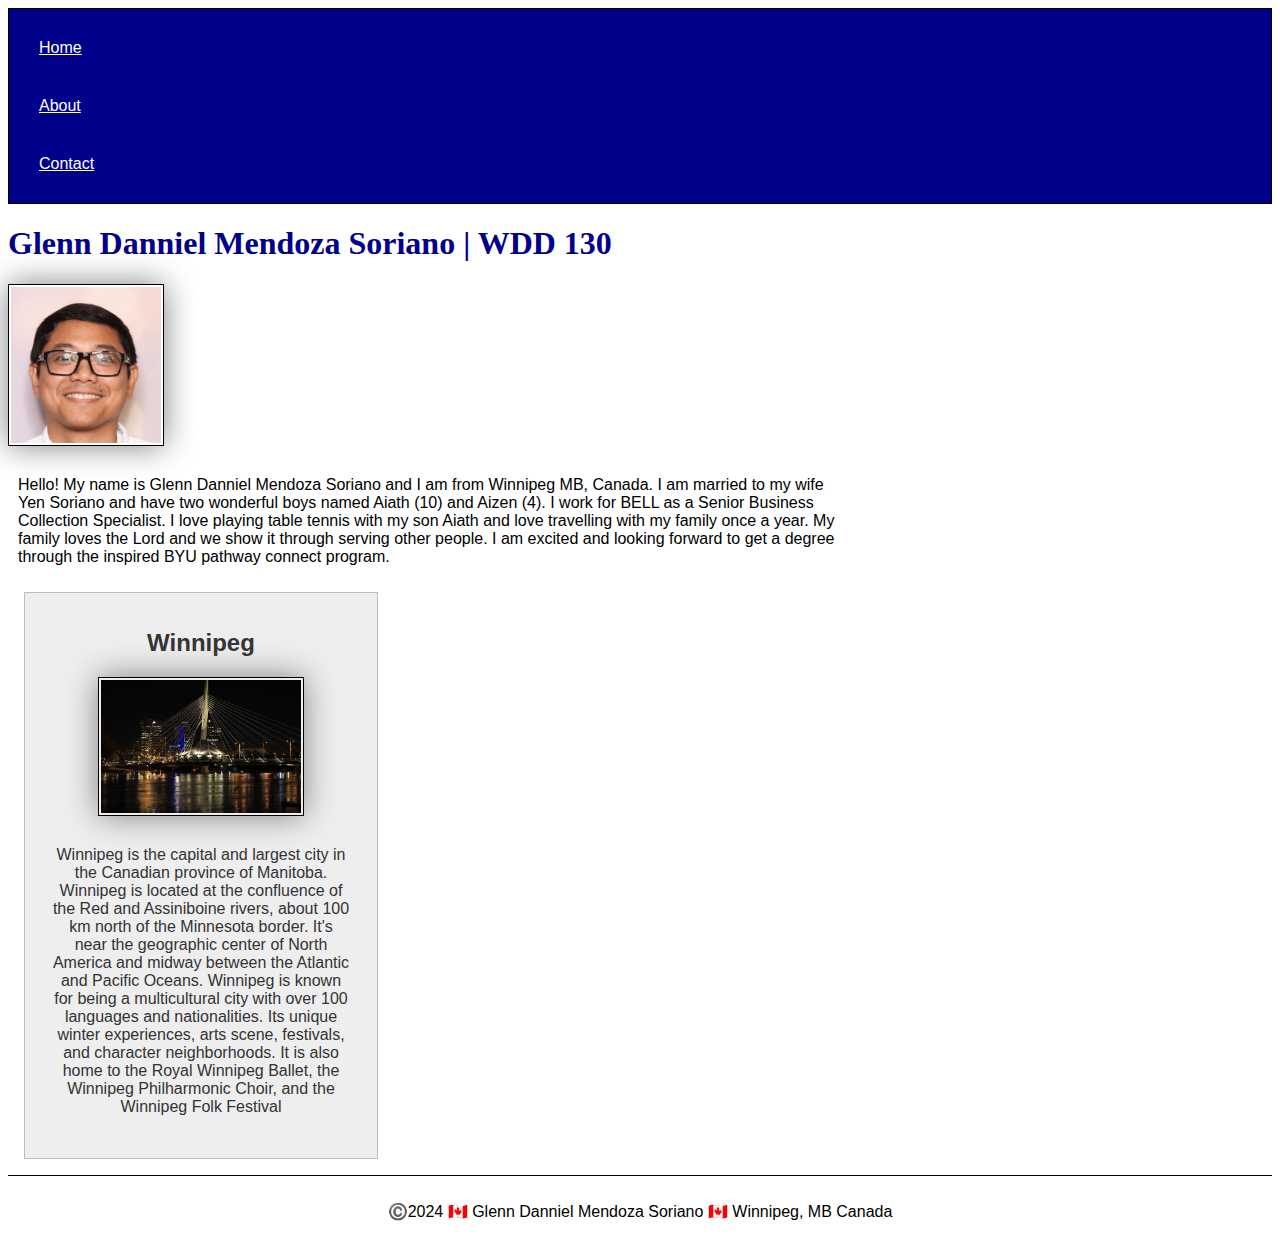
<file: index.html>
<!DOCTYPE html>
<html lang="en-US">
  <head>
    <meta charset="utf-8">
    <meta name="viewport" content="width=device-width,initial-scale=1.0">
    <title>Glenn Danniel Mendoza Soriano | WDD 130</title>
    <meta name="description" content="Glenn Danniel Mendoza Soriano's BYU-Idaho WDD 130 course home page.">
    <meta name="author" content="Glenn Danniel Mendoza Soriano">
    <link rel="stylesheet" href="styles/styles.css">
  </head>
  <body>
    <header>
    <nav>
        <a href="#">Home</a>
        <a href="#">About</a>
        <a href="#">Contact</a>
        
      </nav>
    </header>
    <main>
      <h1>Glenn Danniel Mendoza Soriano | WDD 130</h1>
      <img src="images/profile.jpg" alt="Hello, my name is Glenn Danniel Mendoza Soriano" width="200">
      <p>Hello! My name is Glenn Danniel Mendoza Soriano and I am from Winnipeg MB, Canada. I am married to my wife Yen Soriano and have two wonderful boys named Aiath (10) and Aizen (4). I work for BELL as a Senior Business Collection Specialist. I love playing table tennis with my son Aiath and love travelling with my family once a year. My family loves the Lord and we show it through serving other people. I am excited and looking forward to get a degree through the inspired BYU pathway connect program. </p>
    </main>
    <aside>
      <h2>Winnipeg</h2>
      <img src="images/winnipeg.jpg" alt="Winnipeg landscape">
      <p>Winnipeg is the capital and largest city in the Canadian province of Manitoba. Winnipeg is located at the confluence of the Red and Assiniboine rivers, about 100 km north of the Minnesota border. It's near the geographic center of North America and midway between the Atlantic and Pacific Oceans. Winnipeg is known for being a multicultural city with over 100 languages and nationalities. Its unique winter experiences, arts scene, festivals, and character neighborhoods. It is also home to the Royal Winnipeg Ballet, the Winnipeg Philharmonic Choir, and the Winnipeg Folk Festival</p>
    </aside>
    <footer>
      <p>©️2024 🇨🇦 Glenn Danniel Mendoza Soriano 🇨🇦 Winnipeg, MB Canada</p>
    </footer>
  </body>  
</html>
</file>
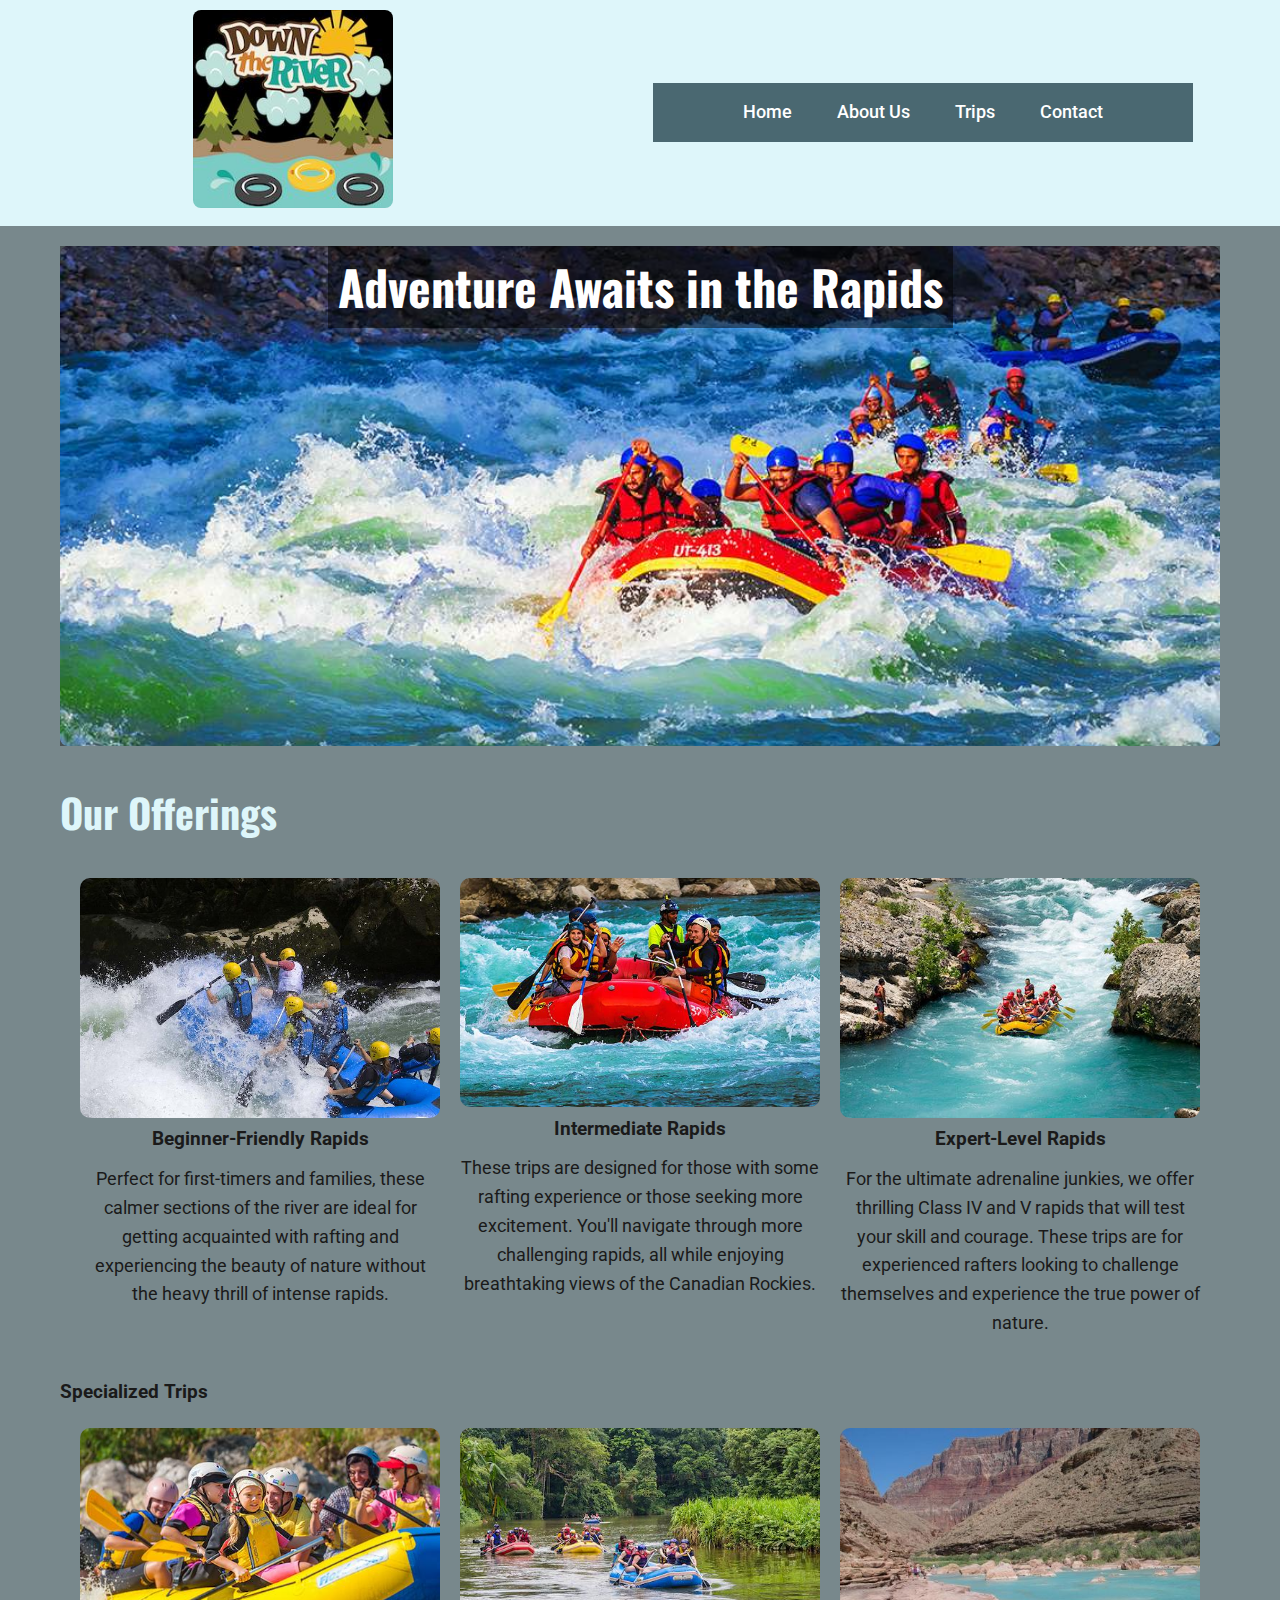
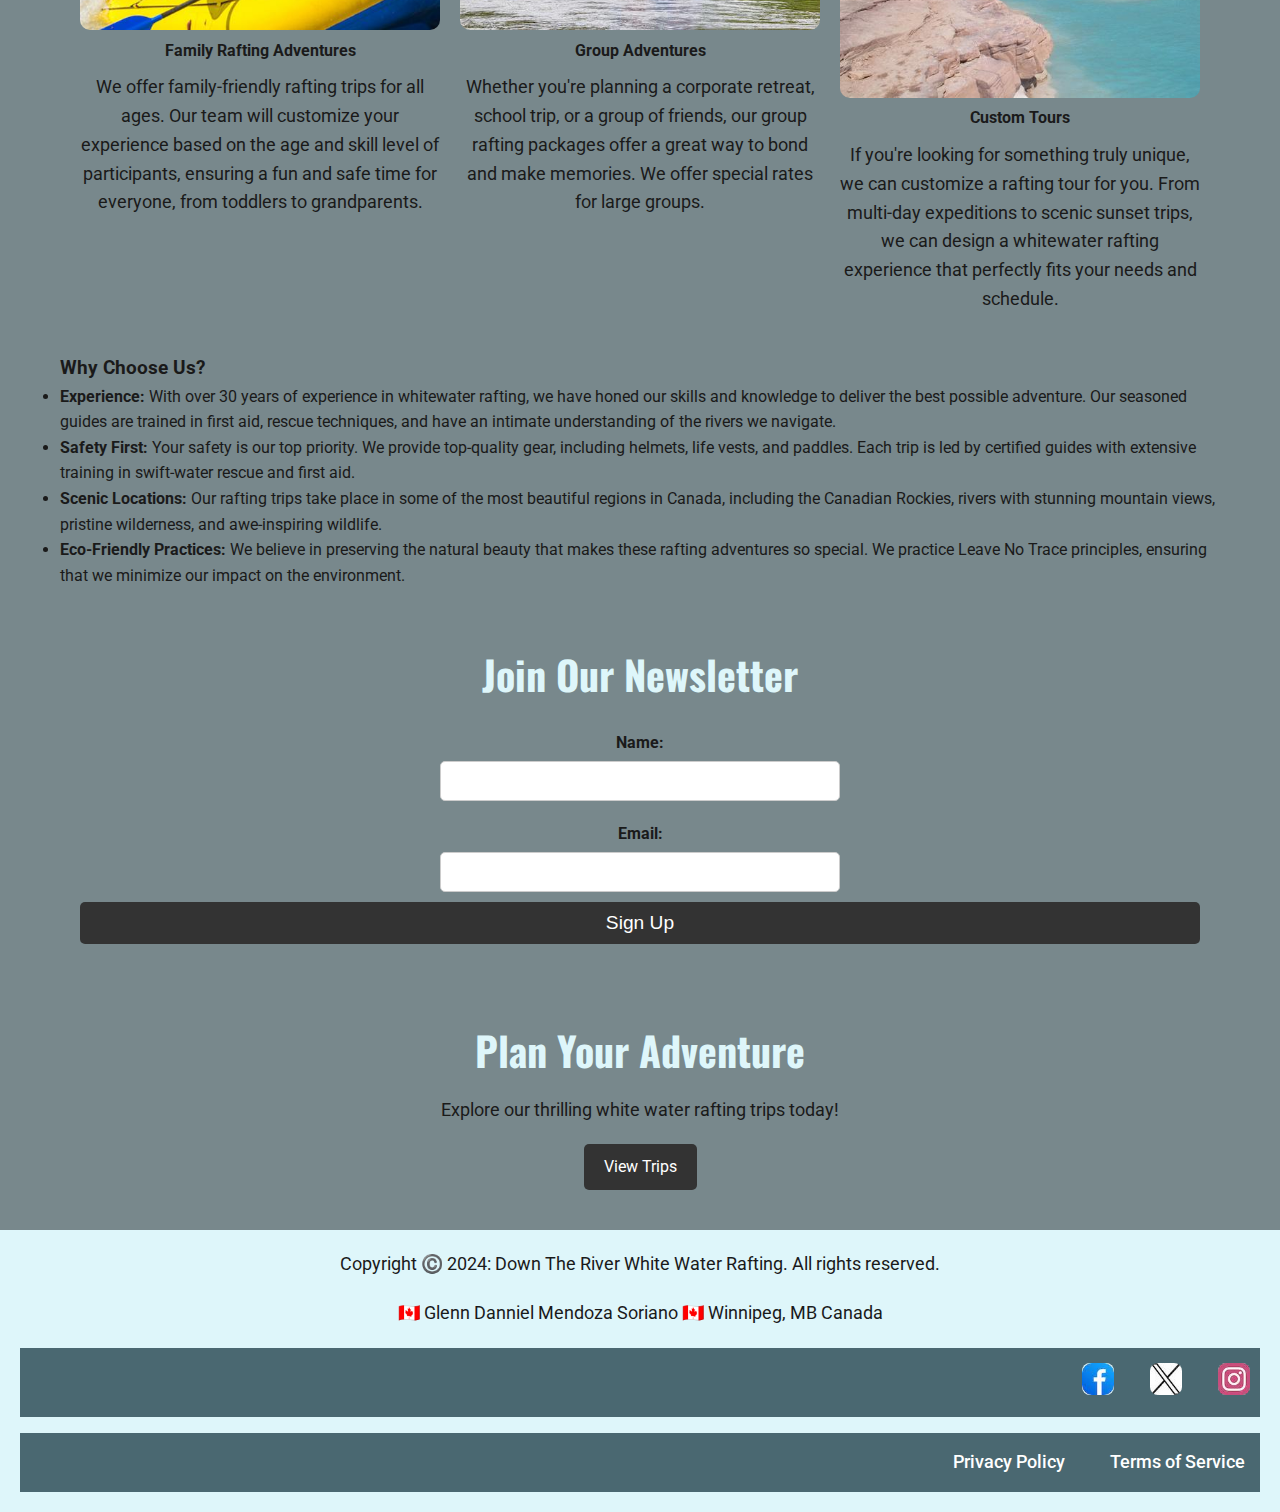
<file: wwr/index.html>
<!DOCTYPE html>
<html lang="en">
<head>
    <meta charset="UTF-8">
    <meta name="viewport" content="width=device-width, initial-scale=1.0">
    <title>White Water Rafting Adventures</title>
    <meta name="description" content="Whitewater Rafting Adventures in Winnipeg, Manitoba, Canadian Rockies. Experience one of lifess greatest adventures. Celebrating 30 Years in the Rockies..">
    <meta name="author" content="Glenn Danniel Mendoza Soriano">
    <link rel="stylesheet" href="styles/rafting.css"> 
    <link rel="preconnect" href="https://fonts.googleapis.com">
    <link rel="preconnect" href="https://fonts.gstatic.com" crossorigin>
    <link href="https://fonts.googleapis.com/css2?family=Oswald:wght@200..700&family=Roboto:wght@400;500&display=swap" rel="stylesheet">

</head>
<body>
  <header>
    
        <div class="logo-box">
            <img src="images/rafting.jpg" alt="Down The River White Water Rafting Logo" width="200">
          </div>
    
          <nav aria-label="Main navigation">
            <ul>
              <li><a href="index.html" aria-label="Go to Home Page">Home</a></li>
              <li><a href="about.html" aria-label="Learn more about Us">About Us</a></li>
              <li><a href="trips.html" aria-label="Explore our Rafting Trips">Trips</a></li>
              <li><a href="contact.html" aria-label="Contact Down the River Rafting">Contact</a></li>
            </ul>
            
          </nav>
  </header>

  <main>
    <div class="hero">
        <img src="images/hero-image.jpg" alt="background image">
          <h1>Adventure Awaits in the Rapids</h1>
        
    </div>

    <section class="offerings-grid">
        <h2>Our Offerings</h2>
        <div class="grid">
          <div class="grid-item">
            <img src="images/rafting-in-action.jpg" alt="Rafting in action">
            <h3>Beginner-Friendly Rapids</h3>
            <p>Perfect for first-timers and families, these calmer sections of the river are ideal for getting acquainted with rafting and experiencing the beauty of nature without the heavy thrill of intense rapids.</p>
          </div>
          <div class="grid-item">
            <img src="images/team-rafting.jpg" alt="Team Rafting">
            <h3>Intermediate Rapids</h3>
            <p>These trips are designed for those with some rafting experience or those seeking more excitement. You'll navigate through more challenging rapids, all while enjoying breathtaking views of the Canadian Rockies.</p>
          </div>
          <div class="grid-item">
            <img src="images/expert-rafting.jpg" alt="Expert rafting">
            <h3>Expert-Level Rapids</h3>
            <p>For the ultimate adrenaline junkies, we offer thrilling Class IV and V rapids that will test your skill and courage. These trips are for experienced rafters looking to challenge themselves and experience the true power of nature.</p>
          </div>
        </div>
  
        <h3>Specialized Trips</h3>
        <div class="grid">
          <div class="grid-item">
            <img src="images/family-rafting.jpg" alt="Family Rafting">
            <h4>Family Rafting Adventures</h4>
            <p>We offer family-friendly rafting trips for all ages. Our team will customize your experience based on the age and skill level of participants, ensuring a fun and safe time for everyone, from toddlers to grandparents.</p>
          </div>
          <div class="grid-item">
            <img src="images/group-rafting.jpg" alt="Group Rafting">
            <h4>Group Adventures</h4>
            <p>Whether you're planning a corporate retreat, school trip, or a group of friends, our group rafting packages offer a great way to bond and make memories. We offer special rates for large groups.</p>
          </div>
          <div class="grid-item">
            <img src="images/custom-tour.jpg" alt="Custom Tours">
            <h4>Custom Tours</h4>
            <p>If you're looking for something truly unique, we can customize a rafting tour for you. From multi-day expeditions to scenic sunset trips, we can design a whitewater rafting experience that perfectly fits your needs and schedule.</p>
          </div>
        </div>
  
        <h3>Why Choose Us?</h3>
        <ul>
          <li><strong>Experience:</strong> With over 30 years of experience in whitewater rafting, we have honed our skills and knowledge to deliver the best possible adventure. Our seasoned guides are trained in first aid, rescue techniques, and have an intimate understanding of the rivers we navigate.</li>
          <li><strong>Safety First:</strong> Your safety is our top priority. We provide top-quality gear, including helmets, life vests, and paddles. Each trip is led by certified guides with extensive training in swift-water rescue and first aid.</li>
          <li><strong>Scenic Locations:</strong> Our rafting trips take place in some of the most beautiful regions in Canada, including the Canadian Rockies, rivers with stunning mountain views, pristine wilderness, and awe-inspiring wildlife.</li>
          <li><strong>Eco-Friendly Practices:</strong> We believe in preserving the natural beauty that makes these rafting adventures so special. We practice Leave No Trace principles, ensuring that we minimize our impact on the environment.</li>
        </ul>
    </section>

    <!-- Newsletter Signup Form -->
    <section class="newsletter">
      <h2>Join Our Newsletter</h2>
      <form action="#" method="post">
        <label for="name">Name:</label>
        <input type="text" id="name" name="name" required>
        
        <label for="email">Email:</label>
        <input type="email" id="email" name="email" required>
        
        <button type="submit">Sign Up</button>
      </form>
    </section>

    <!-- Call to Action -->
    <section class="call-to-action">
      <h2>Plan Your Adventure</h2>
      <p>Explore our thrilling white water rafting trips today!</p>
      <a href="trips.html" class="cta-button">View Trips</a>
    </section>

   
  </main>
  <footer>
    <p>Copyright ©️ 2024: Down The River White Water Rafting. All rights reserved.</p>
    <p>🇨🇦 Glenn Danniel Mendoza Soriano 🇨🇦 Winnipeg, MB Canada</p>
    <nav class="sociallinks">
        <a href="https://facebook.com" title="Visit our Facebook page">
            <img src="images/facebook.jpg" alt="Facebook Logo" aria-label="Facebook">
          </a>
          <a href="https://twitter.com" title="Visit our Twitter page">
            <img src="images/twitter.jpg" alt="Twitter Logo" aria-label="Twitter">
          </a>
          <a href="https://instagram.com" title="Visit our Instagram page">
            <img src="images/instagram.jpg" alt="Instagram Logo" aria-label="Instagram">
          </a>

    </nav>  
    <nav>
        <ul>
          <li><a href="privacy.html" aria-label="Privacy Policy">Privacy Policy</a></li>
          <li><a href="terms.html" aria-label="Terms of Service">Terms of Service</a></li>
        </ul>
    </nav>   
    
</footer> 
</body>
</html>
</file>
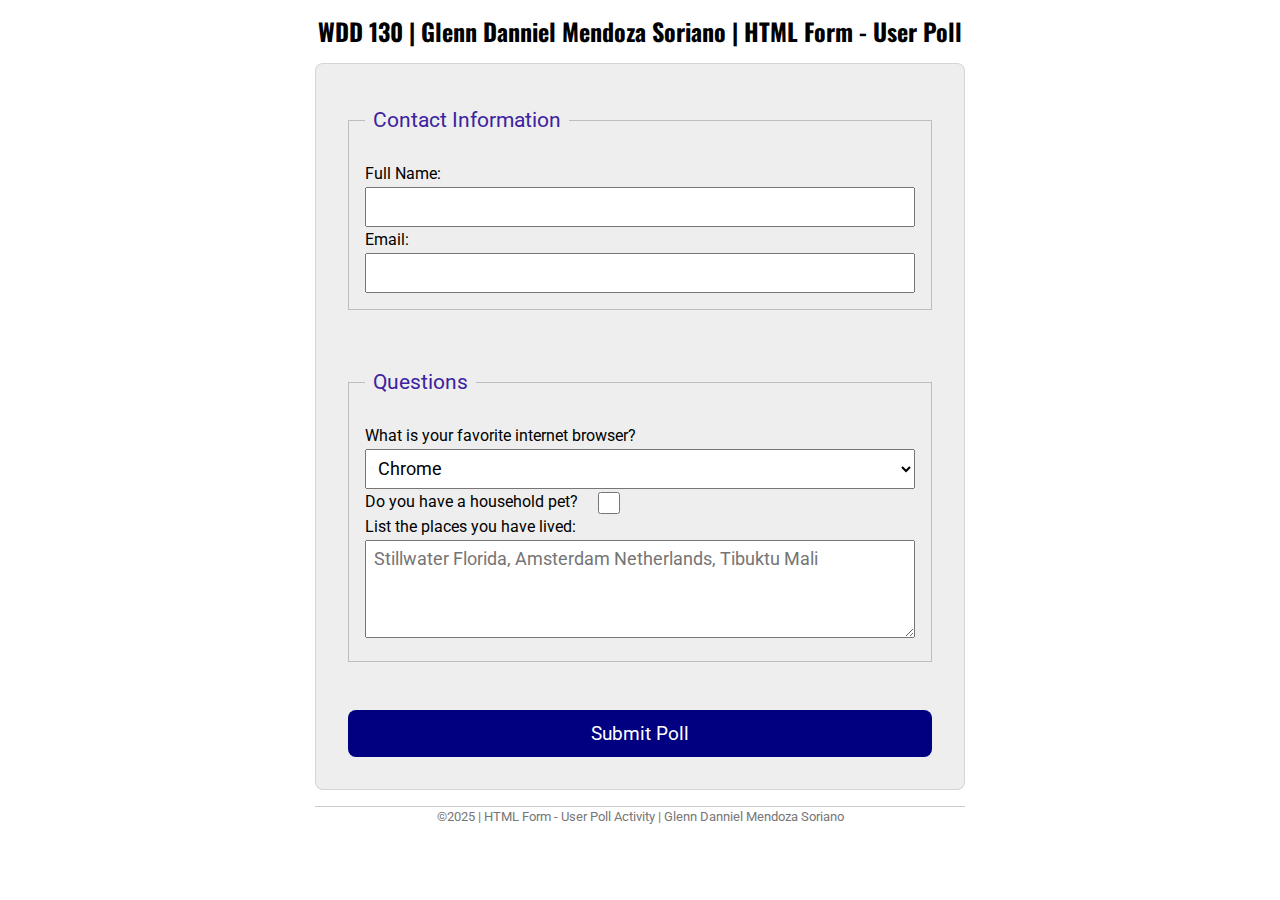
<file: week05/poll-form.html>
<!DOCTYPE html>
<html lang="en">
<head>
    <meta charset="UTF-8">
    <meta name="viewport" content="width=device-width, initial-scale=1.0">
    <title>WDD 130 | HTML Form - User Poll</title>
    <meta name="description" content="Glenn Danniel Mendoza Soriano's BYU-Idaho WDD 130 course Poll-Form.">
    <meta name="author" content="Glenn Danniel Mendoza Soriano">
    <link rel="stylesheet" href="styles/poll-form.css">
    <link rel="preconnect" href="https://fonts.googleapis.com">
    <link rel="preconnect" href="https://fonts.gstatic.com" crossorigin>
    <link href="https://fonts.googleapis.com/css2?family=Oswald:wght@200..700&family=Roboto:wght@400;500&display=swap" rel="stylesheet">
</head>
<body>
<header>
  <h1>WDD 130 | Glenn Danniel Mendoza Soriano | HTML Form - User Poll</h1>
</header>
<main>
  <form>
    <fieldset>
      <legend>Contact Information</legend>
      <!-- form elements will go here -->
      
      <div class="form-column1">
       <label for="fullname">Full Name:</label>
       <input type="text" id="fullname" name="fullname">
      </div>  

      <div class="form-column2">
       <label for="useremail">Email:</label>
       <input type="email" id="useremail" name="useremail">
      </div> 
      
    </fieldset>
    <fieldset>
      <legend>Questions</legend>
      <!-- form elements will go here -->
      <div class="form-column1">
       <label for="browser">What is your favorite internet browser?</label>
        <select id="browser" name="browser">
         <option value="chrome">Chrome</option>
         <option value="firefox">Firefox</option>
         <option value="safari">Safari</option>
         <option value="edge">Edge</option>
         <option value="brave">Brave</option>
         <option value="other">Other</option>
        </select>
      </div>
    
     <div class="form-column1">  
      <label for="pet">Do you have a household pet?</label>
      <input type="checkbox" id="pet" name="pet">
     </div> 
     <div class="form-column1">
      <label for="feedback">List the places you have lived:</label>
      <textarea id="feedback" name="feedback" rows="4" placeholder="Stillwater Florida, Amsterdam Netherlands, Tibuktu Mali"></textarea>
     </div>
    </fieldset>
    <button type="submit">Submit Poll</button>
  </form>
</main>

<footer>
  <p>©2025 | HTML Form - User Poll Activity | Glenn Danniel Mendoza Soriano</p>
</footer>
</body>
</html>
</file>
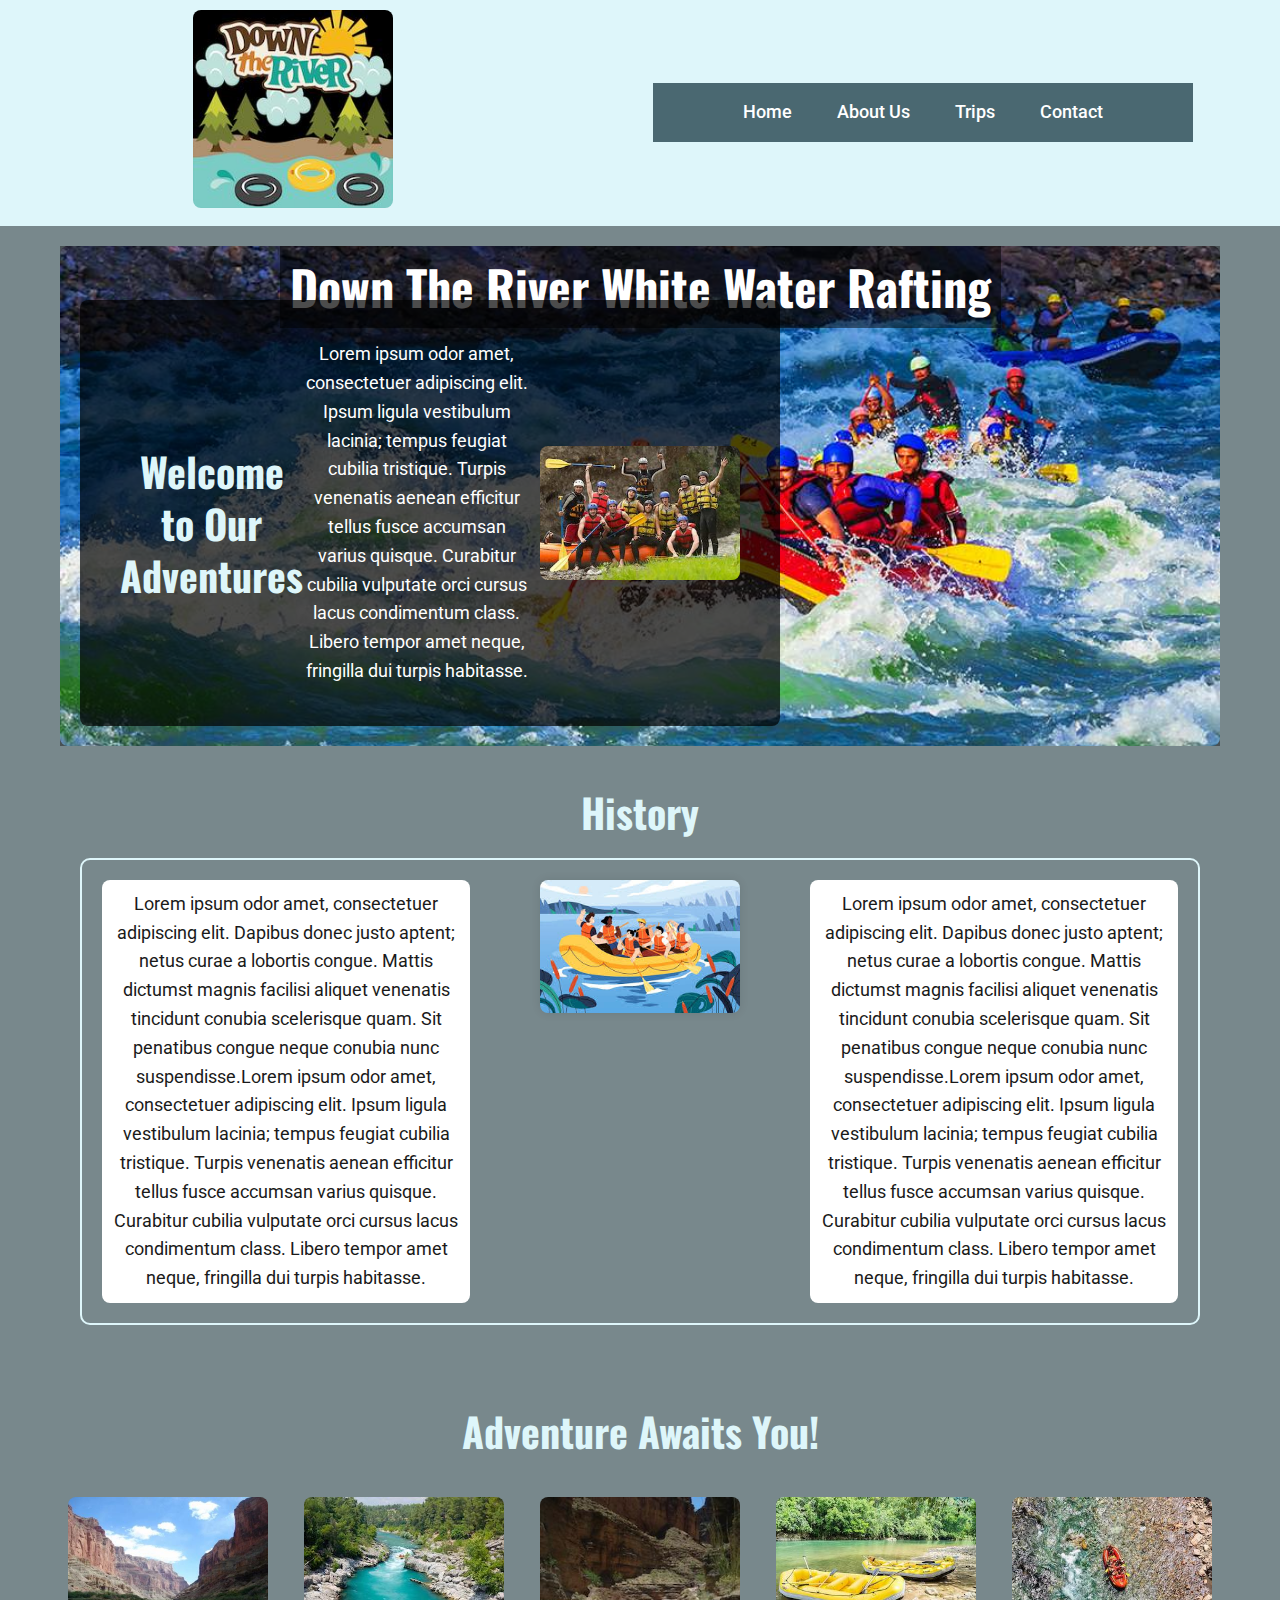
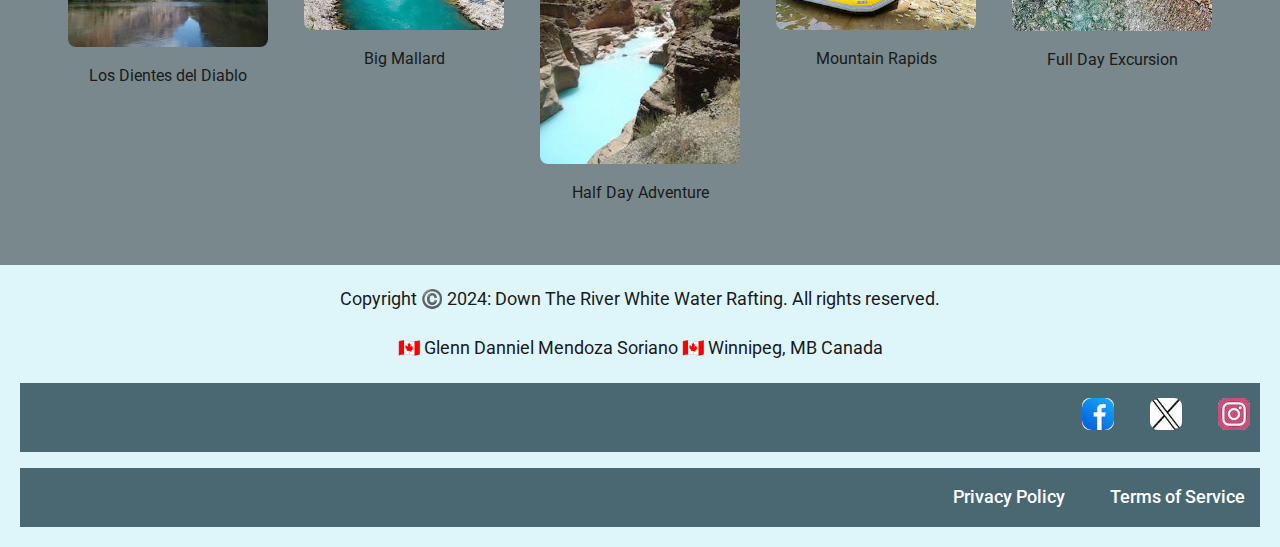
<file: wwr/about.html>
<!DOCTYPE html>
<html lang="en">
<head>
    <meta charset="UTF-8">
    <meta name="viewport" content="width=device-width, initial-scale=1.0">
    <title>About Us - Down the River White Water Rafting</title>
    <meta name="description" content="Learn about our history, adventures, and why 'Down The River White Water Rafting' offers unforgettable rafting experiences.">
    <meta name="author" content="Glenn Danniel Mendoza Soriano">
    <link rel="stylesheet" href="styles/rafting.css"> 
    <link rel="preconnect" href="https://fonts.googleapis.com">
    <link rel="preconnect" href="https://fonts.gstatic.com" crossorigin>
    <link href="https://fonts.googleapis.com/css2?family=Oswald:wght@200..700&family=Roboto:wght@400;500&display=swap" rel="stylesheet">
</head>
<body>
    <header>  
        <div class="logo-box">
          <img src="images/rafting.jpg" alt="Logo" width="200">
        </div>
  
        <nav aria-label="Main navigation">
          <ul>
            <li><a href="index.html">Home</a></li>
            <li><a href="about.html">About Us</a></li>
            <li><a href="trips.html">Trips</a></li>
            <li><a href="contact.html">Contact</a></li>
          </ul>
          
        </nav>
    </header>
    <main>
        <div class="hero">
          <img src="images/hero-image.jpg" alt="background image">
          <h1>Down The River White Water Rafting</h1>
          <article>
            <h2>Welcome to Our Adventures</h2>  
            <p>Lorem ipsum odor amet, consectetuer adipiscing elit. Ipsum ligula vestibulum lacinia; tempus feugiat cubilia tristique. Turpis venenatis aenean efficitur tellus fusce accumsan varius quisque. Curabitur cubilia vulputate orci cursus lacus condimentum class. Libero tempor amet neque, fringilla dui turpis habitasse.</p>
            <img src="images/happy-client.jpg" alt="Happy client enjoying a rafting adventure" width="200">

          </article>
        </div>
        <section class="history">
          <h2>History</h2>
          <div class="history-content">
              <p>Lorem ipsum odor amet, consectetuer adipiscing elit. Dapibus donec justo aptent; netus curae a lobortis congue. Mattis dictumst magnis facilisi aliquet venenatis tincidunt conubia scelerisque quam. Sit penatibus congue neque conubia nunc suspendisse.Lorem ipsum odor amet, consectetuer adipiscing elit. Ipsum ligula vestibulum lacinia; tempus feugiat cubilia tristique. Turpis venenatis aenean efficitur tellus fusce accumsan varius quisque. Curabitur cubilia vulputate orci cursus lacus condimentum class. Libero tempor amet neque, fringilla dui turpis habitasse.</p>
              <figure>
                <img src="images/rafting-history.jpg" alt="history" width="200" >
              </figure>

              <p>Lorem ipsum odor amet, consectetuer adipiscing elit. Dapibus donec justo aptent; netus curae a lobortis congue. Mattis dictumst magnis facilisi aliquet venenatis tincidunt conubia scelerisque quam. Sit penatibus congue neque conubia nunc suspendisse.Lorem ipsum odor amet, consectetuer adipiscing elit. Ipsum ligula vestibulum lacinia; tempus feugiat cubilia tristique. Turpis venenatis aenean efficitur tellus fusce accumsan varius quisque. Curabitur cubilia vulputate orci cursus lacus condimentum class. Libero tempor amet neque, fringilla dui turpis habitasse.</p>
          </div>

        </section>
        <section class="adventure">
          <h2>Adventure Awaits You!</h2>
          <figure>
              <img src="images/wwr1.jpg" alt="Rafting on a wild river" width="200" >
              <figcaption>Los Dientes del Diablo</figcaption>
          </figure>
          <figure>
              <img src="images/wwr2.jpg" alt="Group rafting through rapids" width="200" >
              <figcaption>Big Mallard</figcaption>
          </figure>
          <figure>
              <img src="images/wwr3.jpg" alt="Rafting team working together" width="200" >
              <figcaption>Half Day Adventure</figcaption>
          </figure>
          <figure>
              <img src="images/wwr4.jpg" alt="Rafting in the mountains" width="200" >
              <figcaption>Mountain Rapids</figcaption>
          </figure>
          <figure>
              <img src="images/wwr5.jpg" alt="White water rafting group photo" width="200" >
              <figcaption>Full Day Excursion</figcaption>
          </figure>
      </section>
    </main>
    <footer>
        <p>Copyright ©️ 2024: Down The River White Water Rafting. All rights reserved.</p>
        <p>🇨🇦 Glenn Danniel Mendoza Soriano 🇨🇦 Winnipeg, MB Canada</p>
        <nav class="sociallinks">
          <a href="https://facebook.com" title="Visit our Facebook page">
            <img src="images/facebook.jpg" alt="Facebook Logo" aria-label="Facebook">
          </a>
          <a href="https://twitter.com" title="Visit our Twitter page">
            <img src="images/twitter.jpg" alt="Twitter Logo" aria-label="Twitter">
          </a>
          <a href="https://instagram.com" title="Visit our Instagram page">
            <img src="images/instagram.jpg" alt="Instagram Logo" aria-label="Instagram">
          </a>
        </nav>    
        <nav>
          <ul>
            <li><a href="privacy.html" aria-label="Privacy Policy">Privacy Policy</a></li>
            <li><a href="terms.html" aria-label="Terms of Service">Terms of Service</a></li>
          </ul>
      </nav> 
    </footer> 
</body>
</html>
</file>
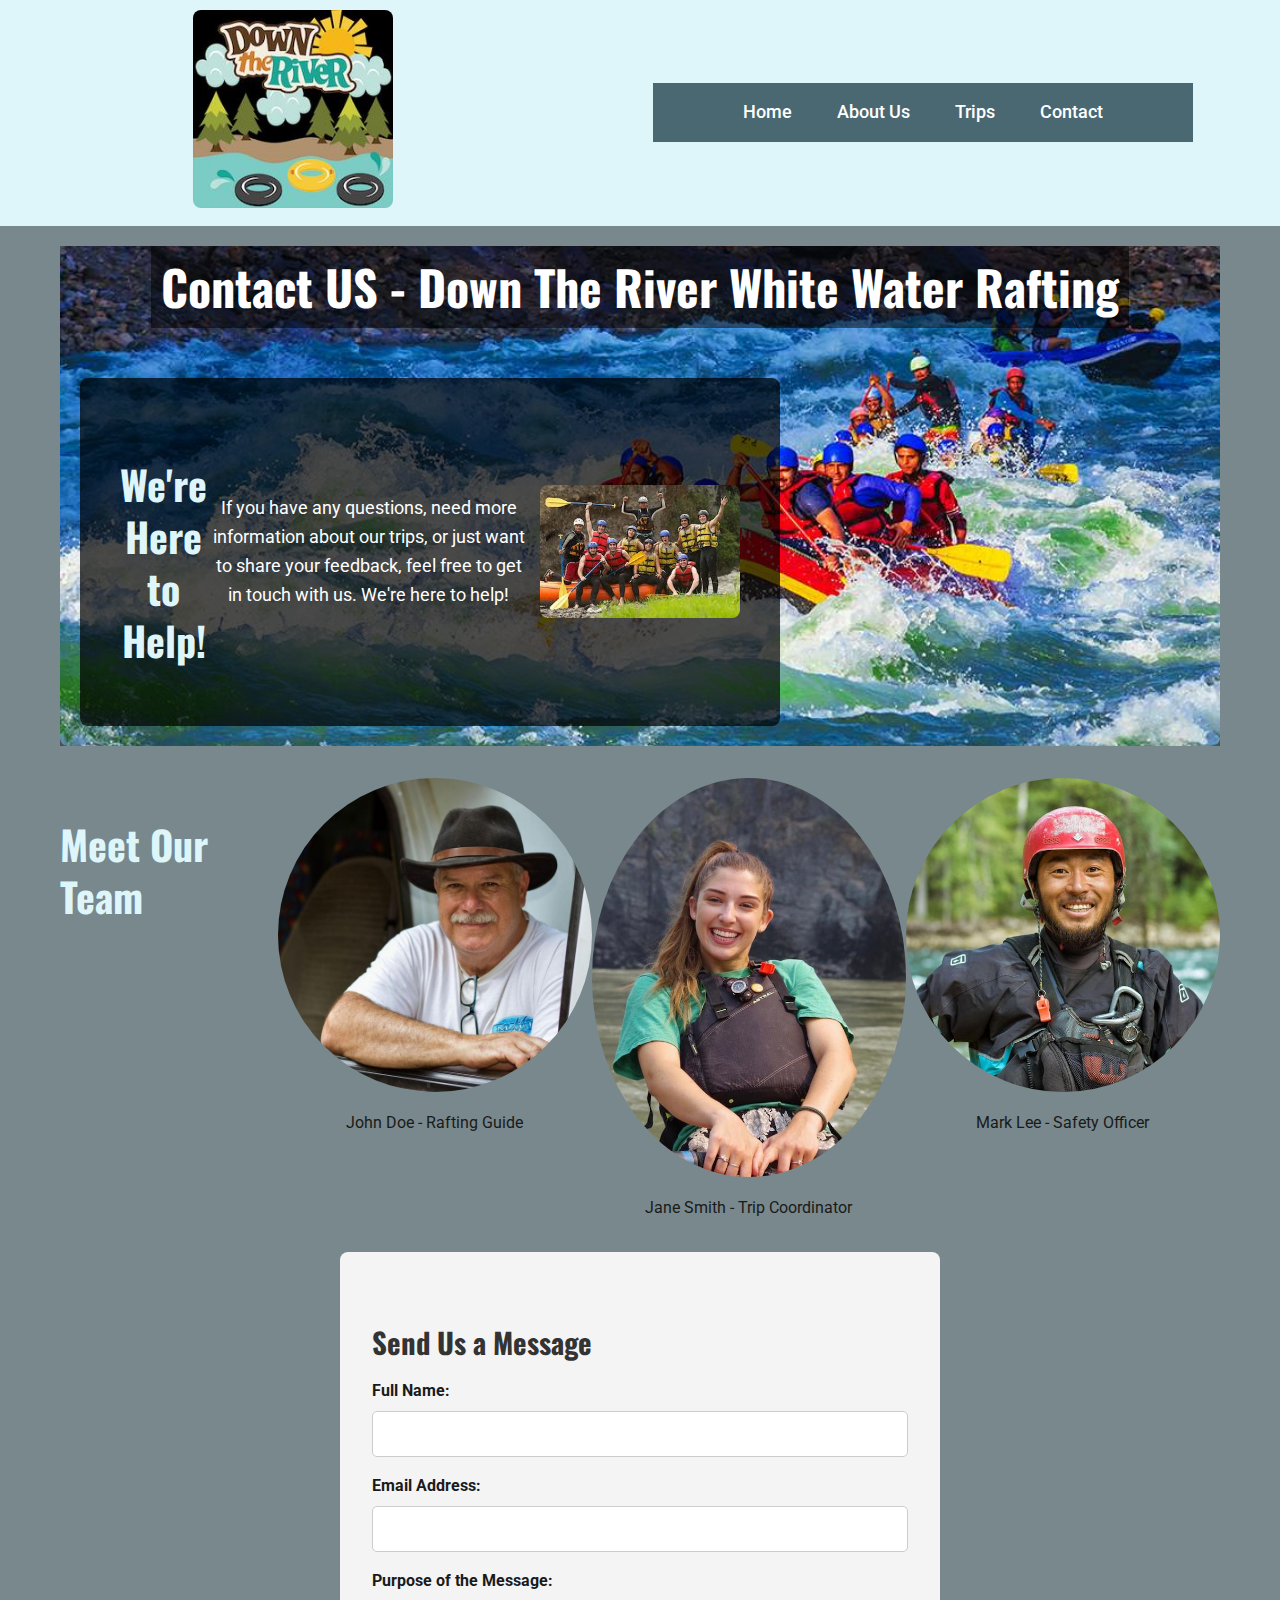
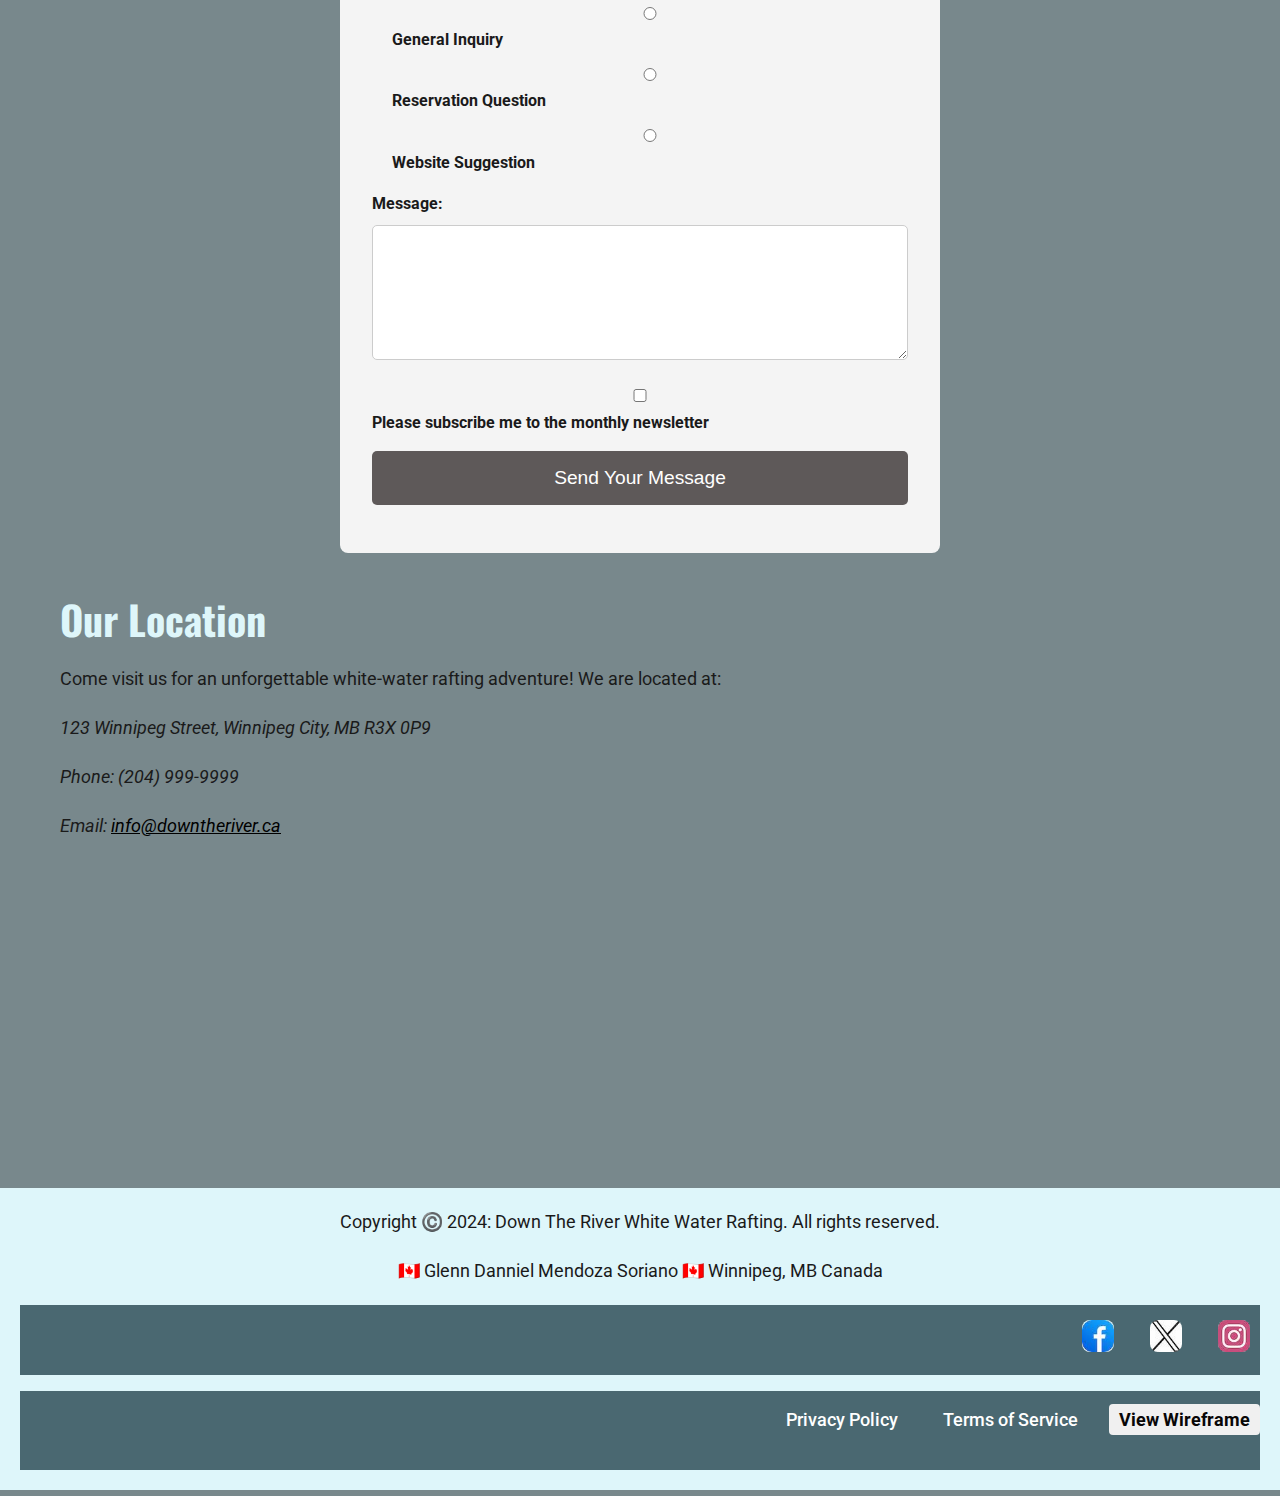
<file: wwr/contact.html>
<!DOCTYPE html>
<html lang="en">
<head>
    <meta charset="UTF-8">
    <meta name="viewport" content="width=device-width, initial-scale=1.0">
    <title>Contact Us - Down the River White Water Rafting</title>
    <meta name="description" content="Get in touch with us! We'd love to hear from you. Reach out for inquiries, support, or feedback. Our team is here to assist you with any questions or concerns you may have.">
    <meta name="author" content="Glenn Danniel Mendoza Soriano">
    <link rel="stylesheet" href="styles/rafting.css"> 
    <link rel="preconnect" href="https://fonts.googleapis.com">
    <link rel="preconnect" href="https://fonts.gstatic.com" crossorigin>
    <link href="https://fonts.googleapis.com/css2?family=Oswald:wght@200..700&family=Roboto:wght@400;500&display=swap" rel="stylesheet">
    
</head>
<body>
    <header>  
        <div class="logo-box">
          <img src="images/rafting.jpg" alt="Logo" width="200">
        </div>
  
        <nav aria-label="Main navigation">
          <ul>
            <li><a href="index.html" aria-label="Go to Home Page">Home</a></li>
            <li><a href="about.html" aria-label="Learn more about Us">About Us</a></li>
            <li><a href="trips.html" aria-label="Explore our Rafting Trips">Trips</a></li>
            <li><a href="contact.html" aria-label="Contact Down the River Rafting">Contact</a></li>
          </ul>
          
        </nav>
    </header>
    <main>
        <div class="hero">
          <img src="images/hero-image.jpg" alt="background image">
            <h1>Contact US - Down The River White Water Rafting</h1>
          <article>
            <h2>We're Here to Help!</h2> 
            <p>If you have any questions, need more information about our trips, or just want to share your feedback, feel free to get in touch with us. We're here to help!</p>
            <img src="images/happy-client.jpg" alt="Happy client enjoying a rafting adventure" width="200">

          </article>
        </div>
        
        <section class="employee-profiles">
          <h2>Meet Our Team</h2>
          <figure class="profile">
              <img src="images/employee1.jpg" alt="Employee 1">
              <figcaption>John Doe - Rafting Guide</figcaption>
          </figure>
          <figure class="profile">
              <img src="images/employee2.jpg" alt="Employee 2">
              <figcaption>Jane Smith - Trip Coordinator</figcaption>
          </figure>
          <figure class="profile">
              <img src="images/employee3.jpg" alt="Employee 3">
              <figcaption>Mark Lee - Safety Officer</figcaption>
          </figure>
        </section>

          <section class="contact-form">
            <h2>Send Us a Message</h2>
            <form action="submit_form.php" method="POST">
              <div class="form-item">
                <label for="name">Full Name:</label>
                <input type="text" id="name" name="name" required>
              </div>
              <div class="form-item">
                <label for="email">Email Address:</label>
                <input type="email" id="email" name="email" required>
              </div>
              <div class="form-item">
                <label>Purpose of the Message:</label>
                <ul class="radio-options">
                    <li>
                        <label for="general-inquiry">
                            <input type="radio" id="general-inquiry" name="purpose" value="General Inquiry" required> General Inquiry
                        </label>
                    </li>
                    <li>
                        <label for="reservation-question">
                            <input type="radio" id="reservation-question" name="purpose" value="Reservation Question" required> Reservation Question
                        </label>
                    </li>
                    <li>
                        <label for="website-suggestion">
                            <input type="radio" id="website-suggestion" name="purpose" value="Website Suggestion" required> Website Suggestion
                        </label>
                    </li>
                </ul>
              </div>  
                <div class="form-item">
                    <label for="message">Message:</label>
                    <textarea id="message" name="message" rows="6" required></textarea>
                </div>

              <!-- Newsletter Subscription Checkbox -->
                <div class="form-item">
                    <label for="newsletter">
                      <input type="checkbox" id="newsletter" name="newsletter"> Please subscribe me to the monthly newsletter
                    </label>
                </div>

              <!-- Submit Button -->
                <div class="form-item">
                    <button type="submit">Send Your Message</button>
                </div>
            </form>
          </section>
          
          <section class="our-location">
            <h2>Our Location</h2>
            <p>Come visit us for an unforgettable white-water rafting adventure! We are located at:</p>
            <address>
              <p>123 Winnipeg Street, Winnipeg City, MB R3X 0P9</p>
              <p>Phone: (204) 999-9999</p>
              <p>Email: <a href="mailto:info@downtheriver.ca">info@downtheriver.ca</a></p>
            </address>
            <div class="google-map">
              <iframe class="google-map" src="https://www.google.com/maps/embed?pb=..." width="400" height="300" allowfullscreen="" loading="lazy" referrerpolicy="no-referrer-when-downgrade"></iframe>
            </div>
          </section>
          
      
    </main>
    <footer>
        <p>Copyright ©️ 2024: Down The River White Water Rafting. All rights reserved.</p>
        <p>🇨🇦 Glenn Danniel Mendoza Soriano 🇨🇦 Winnipeg, MB Canada</p>
        <nav class="sociallinks">
          <a href="https://facebook.com" title="Visit our Facebook page">
            <img src="images/facebook.jpg" alt="Facebook Logo" aria-label="Facebook">
          </a>
          <a href="https://twitter.com" title="Visit our Twitter page">
            <img src="images/twitter.jpg" alt="Twitter Logo" aria-label="Twitter">
          </a>
          <a href="https://instagram.com" title="Visit our Instagram page">
            <img src="images/instagram.jpg" alt="Instagram Logo" aria-label="Instagram">
          </a>

        </nav>
        <nav>
          <ul>
            <li><a href="privacy.html" aria-label="Privacy Policy">Privacy Policy</a></li>
            <li><a href="terms.html" aria-label="Terms of Service">Terms of Service</a></li>
          </ul>
          <p><a href="https://app.moqups.com/eUjyzIKQ4bzkqepxFJ6AYld5UWC1yYFd/view/page/a9e7ee0de" target="_blank" rel="noopener noreferrer" class="wireframe-link">View Wireframe</a></p>
        </nav> 
            
    
      </footer> 
</body>
</html>
</file>
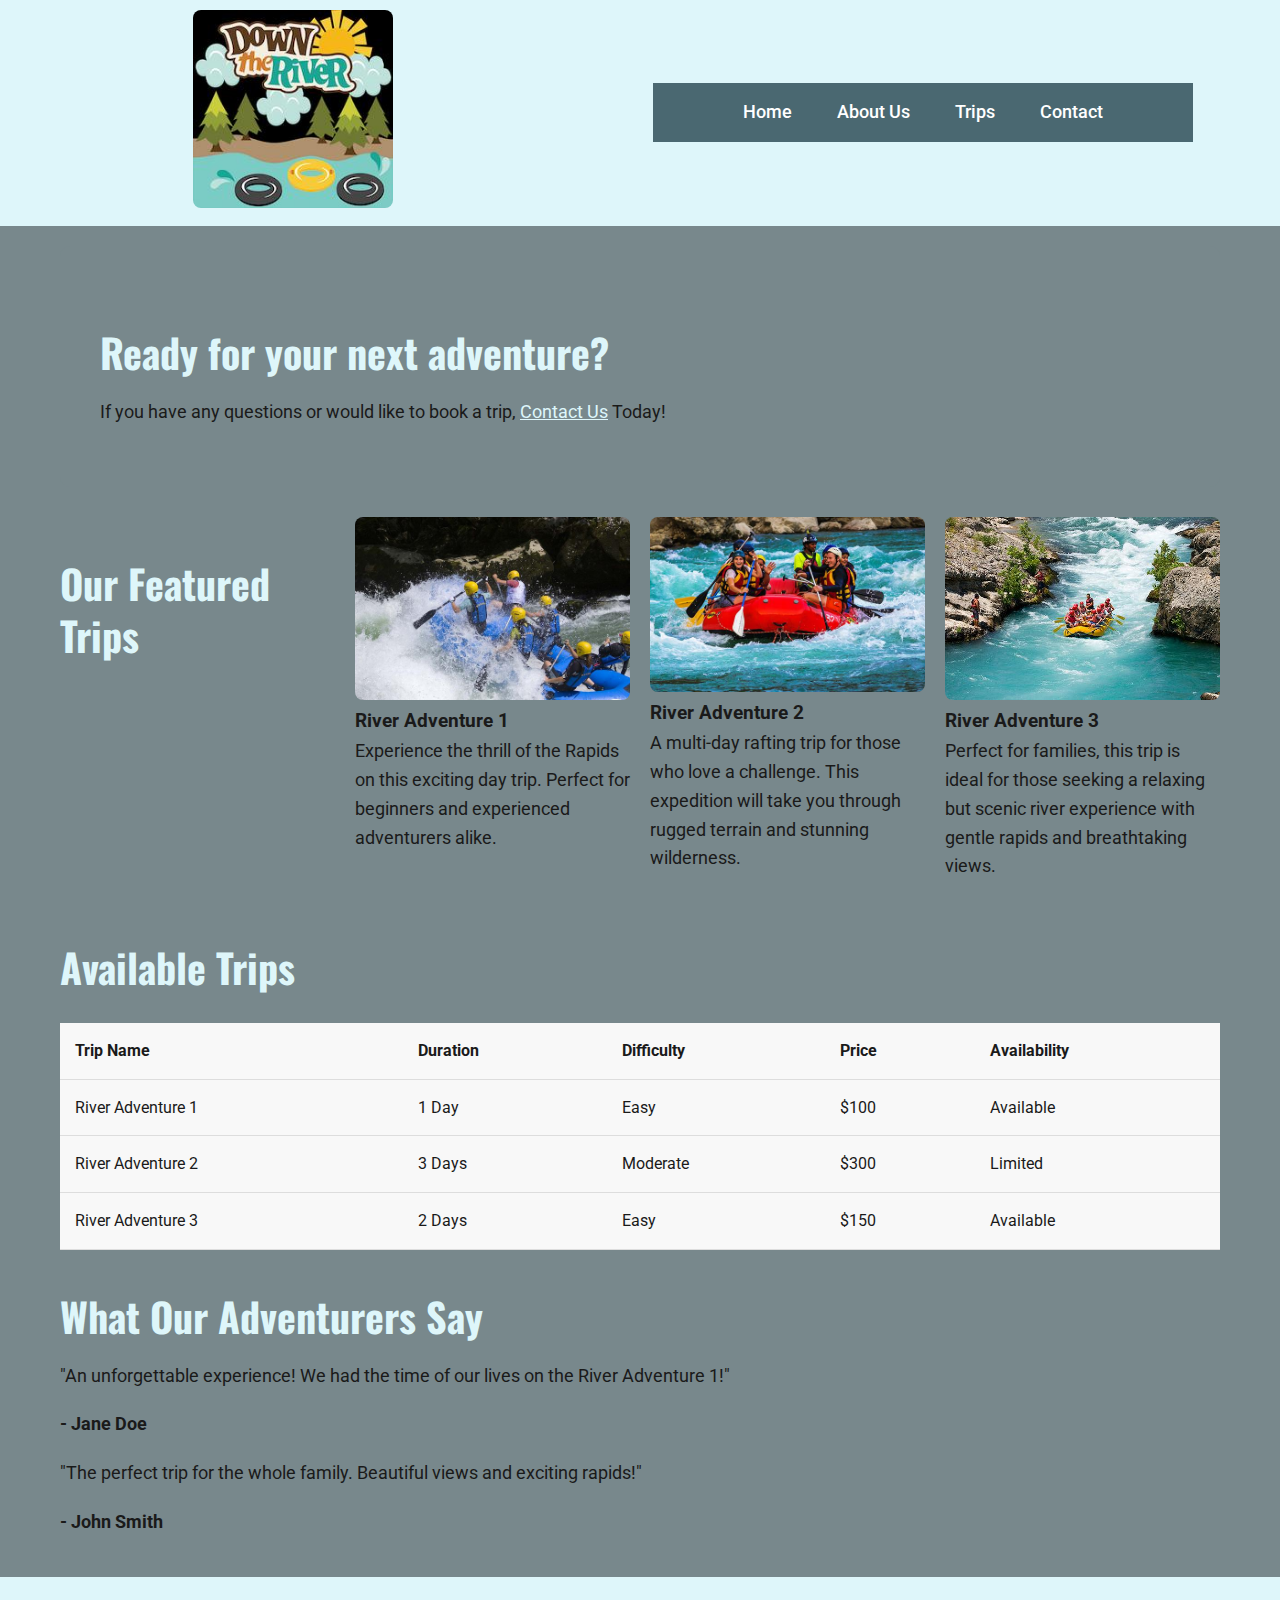
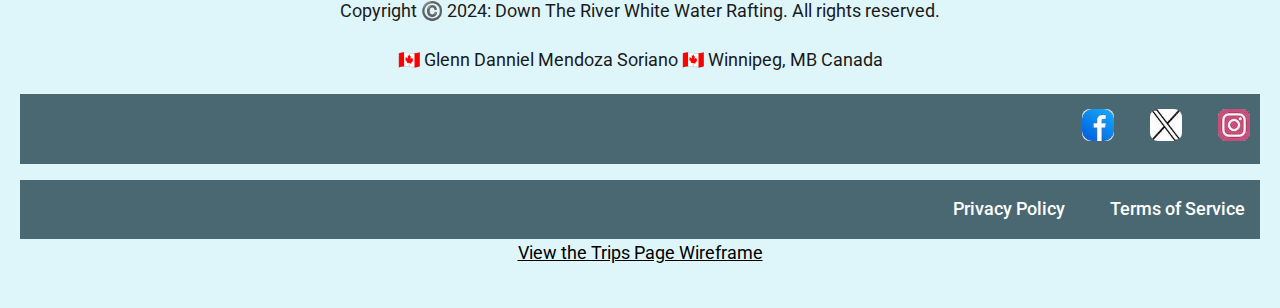
<file: wwr/trips.html>
<!DOCTYPE html>
<html lang="en">
<head>
    <meta charset="UTF-8">
    <meta name="viewport" content="width=device-width, initial-scale=1.0">
    <title>Down The River White Rafting Adventures - Trips</title>
    <meta name="description" content="Discover our exciting rafting trips, with detailed descriptions, images, and trip schedules. Book your next adventure with us today!">
    <meta name="author" content="Glenn Danniel Mendoza Soriano">
    <link rel="stylesheet" href="styles/rafting.css"> 
    <link rel="preconnect" href="https://fonts.googleapis.com">
    <link rel="preconnect" href="https://fonts.gstatic.com" crossorigin>
    <link href="https://fonts.googleapis.com/css2?family=Oswald:wght@200..700&family=Roboto:wght@400;500&display=swap" rel="stylesheet">
</head>
<body>
    <header>  
        <div class="logo-box">
          <img src="images/rafting.jpg" alt="Logo" width="200">
        </div>
  
        <nav aria-label="Main navigation">
          <ul>
            <li><a href="index.html" aria-label="Go to Home Page">Home</a></li>
            <li><a href="about.html" aria-label="Learn more about Us">About Us</a></li>
            <li><a href="trips.html" aria-label="Explore our Rafting Trips">Trips</a></li>
            <li><a href="contact.html" aria-label="Contact Down the River Rafting">Contact</a></li>
          </ul>
          
        </nav>
    </header>
    <main>
        <section class="cta">
            <h2>Ready for your next adventure?</h2>
            <p>If you have any questions or would like to book a trip, <a href="contact.html">Contact Us</a> Today!</p>
        </section>

        <section class="trips">
            <h2>Our Featured Trips</h2>
          
            <div class="trip">
              <img src="images/rafting-in-action.jpg" alt="River Adventure 1">
              <h3>River Adventure 1</h3>
              <p>Experience the thrill of the Rapids on this exciting day trip. Perfect for beginners and experienced adventurers alike.</p>
            </div>
          
            <div class="trip">
              <img src="images/team-rafting.jpg" alt="River Adventure 2">
              <h3>River Adventure 2</h3>
              <p>A multi-day rafting trip for those who love a challenge. This expedition will take you through rugged terrain and stunning wilderness.</p>
            </div>
          
            <div class="trip">
              <img src="images/expert-rafting.jpg" alt="River Adventure 3">
              <h3>River Adventure 3</h3>
              <p>Perfect for families, this trip is ideal for those seeking a relaxing but scenic river experience with gentle rapids and breathtaking views.</p>
            </div>
        </section>

        <section class="trip-info">
            <h2>Available Trips</h2>
            <table>
              <thead>
                <tr>
                  <th>Trip Name</th>
                  <th>Duration</th>
                  <th>Difficulty</th>
                  <th>Price</th>
                  <th>Availability</th>
                </tr>
              </thead>
              <tbody>
                <tr>
                  <td>River Adventure 1</td>
                  <td>1 Day</td>
                  <td>Easy</td>
                  <td>$100</td>
                  <td>Available</td>
                </tr>
                <tr>
                  <td>River Adventure 2</td>
                  <td>3 Days</td>
                  <td>Moderate</td>
                  <td>$300</td>
                  <td>Limited</td>
                </tr>
                <tr>
                  <td>River Adventure 3</td>
                  <td>2 Days</td>
                  <td>Easy</td>
                  <td>$150</td>
                  <td>Available</td>
                </tr>
              </tbody>
            </table>
        </section>
        <section class="testimonials">
            <h2>What Our Adventurers Say</h2>
            <div class="testimonial">
              <p>"An unforgettable experience! We had the time of our lives on the River Adventure 1!"</p>
              <p><strong>- Jane Doe</strong></p>
            </div>
            <div class="testimonial">
              <p>"The perfect trip for the whole family. Beautiful views and exciting rapids!"</p>
              <p><strong>- John Smith</strong></p>
            </div>
          </section>
          
    </main>
    <footer>
        <p>Copyright ©️ 2024: Down The River White Water Rafting. All rights reserved.</p>
        <p>🇨🇦 Glenn Danniel Mendoza Soriano 🇨🇦 Winnipeg, MB Canada</p>
        <nav class="sociallinks">
          <a href="https://facebook.com" title="Visit our Facebook page">
            <img src="images/facebook.jpg" alt="Facebook Logo" aria-label="Facebook">
          </a>
          <a href="https://twitter.com" title="Visit our Twitter page">
            <img src="images/twitter.jpg" alt="Twitter Logo" aria-label="Twitter">
          </a>
          <a href="https://instagram.com" title="Visit our Instagram page">
            <img src="images/instagram.jpg" alt="Instagram Logo" aria-label="Instagram">
          </a>
        </nav>   
        <nav>
            <ul>
              <li><a href="privacy.html" aria-label="Privacy Policy">Privacy Policy</a></li>
              <li><a href="terms.html" aria-label="Terms of Service">Terms of Service</a></li>
            </ul>
        </nav> 
        <p><a href="images/trips-wireframe.jpg" target="_blank" title="View Trips Page Wireframe">View the Trips Page Wireframe</a></p>
        
    </footer> 
</body>
</html>
</file>
<file: styles/styles.css>
:root {
  --main-bg-color: darkblue;
  --main-text-color: white;
  --header-padding: 10px;
  --link-padding: 20px;
  --highlight-color: #333;
  --border-style: 1px solid black;
  --box-shadow: 0 0 30px gray;
  --aside-bg-color: #eee;
  --aside-padding: 1rem;
  --aside-border: 1px solid rgba(0, 0, 0, 0.2);
  --footer-border: 1px solid #000;
  --main-width: 840px;
}

header {
  border: var(--border-style);
}

nav {
  background-color: var(--main-bg-color);
  padding: var(--header-padding);
}

nav a {
  color: var(--main-text-color);
  display: block;
  padding: var(--link-padding);
}

h1 {
  color: var(--main-bg-color);
}

img {
  width: 150px;
  height: auto;
  border: var(--border-style);
  padding: 2px;
  box-shadow: var(--box-shadow);
}

p {
  padding: 10px; /* You can replace this with a variable if needed */
}

main {
  max-width: var(--main-width);
}

aside {
  width: 20rem;
  margin: 1rem;
  border: var(--aside-border);
  padding: var(--aside-padding);
  background-color: var(--aside-bg-color);
  color: var(--highlight-color);
  text-align: center;
}

aside img {
  width: 200px;
  height: auto;
}

main img {
  width: 150px;
  height: auto;
}

footer {
  margin-top: 15px;
  border-top: var(--footer-border);
  text-align: center;
}


@import url('https://fonts.googleapis.com/css2?family=Roboto&family=Rock+Salt&display=swap');
body {
    font-family: Roboto, Helvetica, sans-serif;
}
h1 {
    font-family: 'Rock Salt', 'Bradley Hand', cursive;
}
</file>
<file: wwr/styles/rafting.css>
* {
    margin: 0;
    padding: 0;
    box-sizing: border-box;
}

/* Define the color scheme using CSS variables */
:root {
    --primary-color: #def6fa;  /* Deep teal for headers and primary accents */
    --secondary-color: #002933; /* Darker teal for strong emphasis elements */
    --accent-color-light: #78888c;  /* Light sky blue for backgrounds */
    --accent-color-dark: #4a6871;   /* Muted blue-gray for borders and accents */
    --light-color: #ffffff;         /* White for backgrounds */
    --text-color: #1a1a1a;          /* Very dark gray for main readable text */
    --link-hover-color: #008080;    /* Brighter teal for hover effects on links */
    --dark-color: #002933;          /* Dark teal for footers and headings */
}


/* Set up some basic global styles */
body {
    font-family: 'Roboto', sans-serif;
    background-color: var(--accent-color-light);
    color: var(--text-color);
    margin: 0;
    padding: 0;
    line-height: 1.6;
}

/* Set the maximum width of the page and center the content */
main {
    max-width: 1200px;
    margin: 0 auto;
    padding: 20px;
}
/* Header styles using CSS Grid */
header {
    display: grid;
    grid-template-columns: auto auto; /* Logo in the first column, nav in the second */
    align-items: center; /* Vertically center the content */
    justify-items: center; /* Space out logo and nav */
    padding: 10px 20px;
    background-color: var(--primary-color);
    column-gap: 20px; /* Space between logo and navigation */
}

    
header div {
    margin: 0 30px;
}

header nav {
    width: 80%;
}
/* Navigation bar styles using Flexbox */
nav ul {
    display: flex;
    justify-content: flex-start; /* Align navigation links to the right */
    list-style: none;
    margin: 0;
    padding: 0;
    gap: 15px; /* Space between items */
}

/* Navigation links */
nav ul li a {
    color: var(--light-color);
    text-decoration: none;
    font-weight: 500;
    font-size: 1.125rem;
}

/* Hover effect for navigation links */
nav ul li a:hover {
    color: var(--link-hover-color);
}

/* Style for the logo image */
header .logo img {
    
    height: 40px; /* Adjust height as needed */
    width: auto; /* Maintain aspect ratio */
}

/* Ensure the logo and nav align evenly */
@media (max-width: 768px) {
    header {
        grid-template-columns: 1fr; /* Stack the logo and nav on top of each other on small screens */
        text-align: center; /* Center text */
    }

    nav ul {
        justify-content: center; /* Center the nav links */
    }
}
/* Style the headings */
h1, h2 {
    font-family: 'Oswald', sans-serif;
    color: var(--primary-color);
    line-height: 1.3;
}

/* Style for h1 - Main title */
h1 {
    font-size: 3rem;
    margin-bottom: 20px;
}

/* Style for h2 - Section titles */
h2 {
    font-size: 2.5rem;
    margin-top: 40px;
    margin-bottom: 20px;
}

/* Style the paragraphs */
p {
    font-size: 1.125rem;
    line-height: 1.6;
    color: var(--text-color);
    margin-bottom: 20px;
}

a {
    color: black;
}
/* Styling for the images in the content */
img {
    max-width: 100%;
    height: auto;
    border-radius: 8px;
}

/* History Section */

.history {
    margin: 40px 20px;
    text-align: center;  /* Keep the heading centered */
}

.history h2 {
    font-size: 2.5rem;
    font-family: 'Oswald', sans-serif;
    color: var(--primary-color);
    margin-bottom: 20px;
}


/* Style for the history image */
.history figure {
    margin: 0;
    text-align: center;
    flex: 0 1 300px;  /* Allow the image to take up more space (e.g., 300px width) */
    max-width: 350px; /* Limit the image's maximum width */
    flex-shrink: 0; /* Prevent image from shrinking */
    height: 100%;  /* Ensure image takes the full height of the container */
}

/* Create a flex container to hold the image and paragraphs */
.history-content {
    display: flex;
    justify-content: space-between;  /* Distribute the space evenly */
    align-items: stretch;  /* Make image and paragraphs equal height */
    gap: 20px;  /* Add space between elements */
    flex-wrap: nowrap;  /* Ensure everything stays in one row */
    max-width: 1200px;  /* Limit width of container */
    margin: 0 auto;  /* Center the content */
    padding: 20px;
    border: 2px solid var(--primary-color);  /* Add border for box-like effect */
    border-radius: 10px;  /* Rounded corners for the "box" */
    background-color: var(--accent-color-light);  /* Light background */
}


.history img {
    
    height: 100%;  /* Ensure image fills the height of the container */
    object-fit: cover;  /* Maintain aspect ratio while filling container */
    border-radius: 8px;  /* Optional: add rounded corners to the image */
    box-shadow: 0 0 10px rgba(0, 0, 0, 0.1);  /* Light shadow around the image */
}

.history p {
    flex: 1;  /* Allow the paragraph to grow and fill available space */
    max-width: 45%;  /* Limit the width of the paragraphs */
    font-size: 1.125rem;
    line-height: 1.6;
    color: var(--text-color);
    margin: 0;
    padding: 10px;  /* Add some padding to make text less cramped */
    background-color: var(--light-color);  /* Light background for paragraphs */
    border-radius: 8px;  /* Rounded corners for paragraphs */
    height: 100%;  /* Ensure paragraphs take the full height of the container */
}

/* Make the layout responsive */
@media (max-width: 768px) {
    .history-content {
        flex-direction: column;  /* Stack the image and paragraphs vertically on small screens */
        text-align: center;  /* Center everything */
    }

    .history-content p {
        max-width: 100%;  /* Allow paragraphs to take full width */
        margin-bottom: 20px;  /* Add space between paragraphs */
    }

}

/* Style for the footer */
footer {
    background-color: var(--primary-color);
    color: var(--light-color);
    padding: 20px;
    text-align: center;
}

footer nav {
    display: flex;
    justify-content: flex-end;
    gap: 1rem;
    margin-top: 1rem;
}

footer nav a img {
    width: 24px;
    height: 24px;
}
/* Social media links - remove underline */
.sociallinks a {
    text-decoration: none;
    margin: 0 10px;
}

.sociallinks a img {
    
    width: 32px;
    height: 32px;
}

/* Hover effect for social media links */
.sociallinks a:hover img {
    opacity: 0.7;
    
}

/* Hero container setup */
.hero {
    position: relative;
    width: 100%;
    height: 500px; /* You can adjust this */
    overflow: hidden;
    display: flex;
    justify-content: center;
    align-items: flex-start;
    text-align: center;
}

.hero::before {
    content: '';
    position: absolute;
    top: 0;
    left: 0;
    width: 100%;
    height: 100%;
    background-color: rgba(0, 0, 0, 0.4); /* Dark overlay */
    z-index: 0;
}
/* Hero image setup */
.hero img {
    position: absolute;
    top: 0;
    left: 0;
    width: 100%;
    height: 100%;
    object-fit: cover;
}

/* Position the h1 on top of the hero image */
.hero h1 {
    position: relative;
    color: var(--light-color);
    font-size: 3rem;
    font-family: 'Oswald', sans-serif;
    z-index: 1;
    background-color: rgba(0, 0, 0, 0.5);
    padding: 10px;
    margin: 0;
}

/* Style for the article */
.hero article {
    position: absolute;
    bottom: 20px;
    left: 20px;
    background-color: rgba(0, 0, 0, 0.7); /* Darker background for contrast */
    color: var(--light-color);
    padding: 40px;
    width: 100%;
    max-width: 700px;
    border-radius: 8px;
    z-index: 1; /* Ensuring the article is visible but below the heading */
    display: flex;
    justify-content: flex-start;
    align-items: center;
    flex-direction: row;
}

/* Style for the image inside the article */
.hero article img {
    position: static;
    margin-left: auto;
    width: 200px;
    height: auto;
    border-radius: 8px;
}

/* Style for paragraphs inside the article */
.hero article p {
    font-size: 1.125rem;
    line-height: 1.6;
    color: var(--light-color);
    margin-right: 10px;
    flex-grow: 1;
    text-align: center;
    margin-bottom: 0;
}


/* Styling for image gallery */
.image-gallery {
    display: flex;
    justify-content: space-between;
    flex-wrap: wrap;
    gap: 20px;
}

.image-gallery img {
    
    max-width: 200px;
    border-radius: 8px;
}

/* Styling for the logo box */
.logo-box img {
    max-width: 100%;
    height: auto;
}

/* Styling for the navigation menu */
nav {
    background-color: var(--accent-color-dark);
    padding: 15px 0;
}

nav ul {
    display: flex;
    justify-content: center;
    list-style: none;
    margin: 0;
    padding: 0;
}

nav ul li {
    margin: 0 15px;
}

nav ul li a {
    color: var(--light-color);
    text-decoration: none;
    font-weight: 500;
}

nav ul li a:hover {
    color: var(--link-hover-color);
}

@media (max-width: 768px) {
    header {
        grid-template-columns: 1fr; /* Stack logo and nav vertically */
        text-align: center;
    }
    nav ul {
        justify-content: center; /* Center links for smaller screens */
    }
}

.adventure {
    display: grid;
    grid-template-columns: repeat(5, 1fr);
    gap: 20px;
    margin-bottom: 40px;
    text-align: center;
    position: relative;

}

.adventure h2 {
    grid-column: span 5;
    font-size: 2.5rem;
    color: var(--primary-color);
    margin-bottom:20px;
}
.adventure figure {
    margin: 0;
}

.adventure figcaption {
    margin-top: 8px;
    font-size: 1rem;
    color: var(--text-color);
    text-align: center;
}

/* Ensure the images are responsive */
.adventure img {
    max-width: 100%;
    height: auto;
    border-radius: 8px;
}

/* Make the layout responsive on smaller screens */
@media (max-width: 1024px) {
    .adventure {
        grid-template-columns: repeat(3, 1fr);  /* 3 columns on medium screens */
    }
}

@media (max-width: 768px) {
    .adventure {
        grid-template-columns: repeat(2, 1fr);  /* 2 columns on small screens */
    }
}

@media (max-width: 480px) {
    .adventure {
        grid-template-columns: 1fr;  /* Single column on very small screens */
    }
}


/* Contact Form Styling */
.contact-form {
    margin-top: 2rem;
    padding: 2rem;
    background-color: #f4f4f4;
    border-radius: 8px;
    max-width: 600px;
    margin-left: auto;
    margin-right: auto;
}
  
  .contact-form h2 {
    font-size: 1.8rem;
    color: #333;
    margin-bottom: 1rem;
}
  
  .form-item {
    margin-bottom: 1rem;
}
  
  
  
  button {
    background-color: #000000;
    color: white;
    padding: 0.75rem 1.5rem;
    border: none;
    border-radius: 5px;
    cursor: pointer;
    font-size: 1.1rem;
    transition: background-color 0.3s;
  }
  
  button:hover {
    background-color: #0056b3;
  }
  
  .google-map {
    border: 0;
}


/* Basic styling for form and employee profiles */
.employee-profiles {
    display: flex;
    justify-content: space-between;
    margin-top: 2rem;
}
.profile {
    text-align: center;
    width: 30%;
}
.profile img {
    width: 100%;
    border-radius: 50%;
    height: auto;
    margin-bottom: 10px;
}
.profile caption {
    font-weight: bold;
    font-size: 1.1rem;
    color: #333;
}

label {
    font-weight: bold;
    margin-bottom: 0.5rem;
    display: block;
}

input,
textarea {
    width: 100%;
    padding: 0.8rem;
    font-size: 1rem;
    border: 1px solid #ccc;
    border-radius: 5px;
    box-sizing: border-box;
}

textarea {
    resize: vertical;


}

input[type="radio"] {
    margin-right: 10px;
}

input[type="checkbox"] {
    margin-right: 10px;
}

.radio-options {
    list-style-type: none;
    padding-left: 20px;
}

.radio-options li {
    margin-bottom: 10px;
}    

.checkbox-container {
    margin-top: 1rem;
}
button[type="submit"] {
    background-color: #332d2dc7;
    color: white;
    padding: 1rem 2rem;
    border: none;
    border-radius: 5px;
    font-size: 1.2rem;
    cursor: pointer;
    width: 100%;
}
button[type="submit"]:hover {
    background-color: #0056b3;
}

/* Newsletter Section */
.newsletter {
    text-align: center;
    padding: 20px;
    background: #78888c;
  }
  
  .newsletter form {
    display: flex;
    flex-direction: column;
    align-items: center;
  }
  
  .newsletter form label {
    margin: 10px 0 5px;
  }
  
  .newsletter form input {
    padding: 10px;
    width: 80%;
    max-width: 400px;
    margin-bottom: 10px;
  }
  
  .newsletter form button {
    padding: 10px 20px;
    background: #333;
    color: white;
    border: none;
    cursor: pointer;
  }
  
  .newsletter form button:hover {
    background: #007BFF;
  }
  
  /* Call to Action Section */
  .call-to-action {
    text-align: center;
    padding: 20px;
  }
  
  .call-to-action .cta-button {
    display: inline-block;
    padding: 10px 20px;
    background: #333;
    color: white;
    text-decoration: none;
    border-radius: 5px;
  }
  
  .call-to-action .cta-button:hover {
    background: #007BFF;
  }
  
  /* Grid Section */
  .grid {
    display: grid;
    grid-template-columns: repeat(auto-fit, minmax(300px, 1fr));
    gap: 20px;
    padding: 20px;
  }
  
  .grid-item {
    text-align: center;
  }
  
  .grid-item img {
    width: 100%;
    height: auto;
    border-radius: 10px;
  }
  
  .grid-item p {
    margin-top: 10px;
  }

  /* Add smooth transitions for images */
.trip img {
    transition: transform 0.3s ease-in-out;
  }
  
  /* Hover effect for images */
  .trip:hover img {
    transform: scale(1.05);
  }
  
  /* Add hover effect on trip boxes */
  .trip:hover {
    border-color: #2E8B57; /* Change border color on hover */
    box-shadow: 0 4px 8px rgba(0, 0, 0, 0.2);
  }
  
  /* Responsive Grid Layout */
  .trips {
    display: grid;
    grid-template-columns: repeat(auto-fit, minmax(250px, 1fr));
    gap: 20px;
  }
  
  /* Make CTA section stand out more */
  .cta {
    background-color: #78888c; /* A more vibrant green */
    color: #fff;
    padding: 40px;
    border-radius: 10px;
    margin-bottom: 30px;
    font-size: 1.2rem;
  }
  
  .cta a {
    color: #def6fa;
    text-decoration: underline;
  }
  
  .cta a:hover {
    color: #007BFF;
  }
  
  /* Table Style Improvements */
  .trip-info table {
    width: 100%;
    border-collapse: collapse;
    margin-top: 30px;
    background-color: #f8f8f8;
  }
  
  .trip-info th, .trip-info td {
    padding: 15px;
    text-align: left;
    border-bottom: 1px solid #ddd;
  }
  
  /* Add responsive table styles */
  @media (max-width: 768px) {
    .trip-info th, .trip-info td {
      padding: 10px;
    }
  }
  

  img {
    transition: transform 0.3s ease, box-shadow 0.3s ease;
}

/* Hover effect for all images */
img:hover {
    transform: scale(1.05);  /* Slight zoom effect */
    box-shadow: 0 4px 8px rgba(0, 0, 0, 0.1);  /* Soft shadow for images on hover */
}

/* Hover effect for boxes (history, adventure, trip) */
.history:hover,
.adventure:hover,
.trip:hover {
    box-shadow: 0 4px 10px rgba(0, 0, 0, 0.15);  /* Slight shadow on hover */
    transform: translateY(-5px);  /* Lift effect */
    transition: transform 0.3s ease, box-shadow 0.3s ease;
}

/* Additional hover effect for .trip (specific section) */
.trip:hover {
    border-color: #2E8B57;  /* Change border color on hover */
    box-shadow: 0 4px 8px rgba(0, 0, 0, 0.2);
}

/* Hover effect for .cta (Call to Action box) */
.cta:hover {
    background-color: #5b7b8f; /* Darker background on hover */
    transform: translateY(-5px);  /* Lift effect */
    transition: background-color 0.3s ease, transform 0.3s ease;
}


/* Hover effect for navigation links */
nav ul li a {
    position: relative;
    transition: color 0.3s ease;
}

nav ul li a:hover {
    color: var(--link-hover-color);
}

/* Optional underline animation on hover for navigation links */
nav ul li a::after {
    content: '';
    position: absolute;
    bottom: 0;
    left: 0;
    width: 0%;
    height: 2px;
    background-color: var(--link-hover-color);
    transition: width 0.3s ease;
}

nav ul li a:hover::after {
    width: 100%;
}

/* Hover effect for social media links */
.sociallinks a:hover img {
    opacity: 0.7; /* Slight transparency on hover */
    transform: scale(1.1);  /* Slight zoom effect */
    transition: opacity 0.3s ease, transform 0.3s ease;
}

/* Style for View Wireframe link */
.wireframe-link {
    color: #080707; /* Tomato color */
    font-weight: bold; /* Makes the link bold */
    text-decoration: none; /* Removes the underline */
    padding: 5px 10px; /* Adds some padding around the link */
    background-color: #f0f0f0; /* Light background color */
    border-radius: 4px; /* Rounded corners */
    transition: background-color 0.3s, color 0.3s; /* Smooth hover effect */
}

.wireframe-link:hover {
    color: #007BFF; /* Text turns white on hover */
    background-color: #333333; /* Darker background on hover */
}
</file>
<file: week05/styles/poll-form.css>
* {
  margin: 0;
  padding: 0;
  box-sizing: border-box;
}

body {
    font-family: 'Roboto', sans-serif;
    background-color: var(--accent-color-light);
    color: var(--text-color);
    line-height: 1.6;
}

header {
    display: grid;
    place-items: center; 
    width: 100%;
    
   
}

h1 {
   font-family: 'Oswald', sans-serif;
   color: var(--primary-color);
   line-height: 1.3;
   margin: 1rem;
   font-size: 1.5em;
   text-align: center;
}


form {
  width: 650px;
  margin: 0 auto;
  padding: 1rem;
  border: 1px solid rgb(0 0 0 / 0.1);
  border-radius: 0.5rem;
  background-color: #eee;
  grid-template-columns: 1fr; 
  gap: 1rem;
  display: grid;
}


fieldset {
  margin: 1rem;
  border: 1px solid rgb(0 0 0 / 0.2);
  padding: 1rem;
}

legend {
  padding: 0.5rem;
  color: rgb(61, 35, 158);
  font-size: 1.3em;
}


label, input, button, select, textarea {
  font-family: Roboto, Arial, sans-serif;
}



label {
  flex: 0 0 150px;          /* Fixed width for the label (adjustable) */
  text-align: right;        /* Align the label text to the right */
  padding-right: 1rem;      /* Space between label text and input */
}


input, select, textarea {
  padding: 0.5rem;
  font-size: 1.1rem;
  width: 100%;
  box-sizing: border-box;
}

input[type="checkbox"] {
  width: 22px;
  height: 22px;
  vertical-align: bottom;
}
  

button {
  margin: 1rem;
  background-color: navy;
  color: #fff;
  border: none;
  border-radius: .5rem;
  padding: .75rem;
  font-size: 1.2rem;
  cursor: 
  transition; background-color: 0.3s ease;
}

button:hover {
  background-color: darkgreen;
}

footer {
  margin: 1rem auto 0;
  width: 650px;
  text-align: center;
  font-size: 0.8em;
  color: #777;
  border-top: 1px solid #ccc;
}


.form-item {
  display: flex;
  align-items: center;
  gap: 1rem;
}


.column1 {
  grid-template-columns: 3fr 1fr;
  margin: 0.5rem 0;
}

.column2 {
  grid-template-columns: 1fr 2fr;
}
</file>
